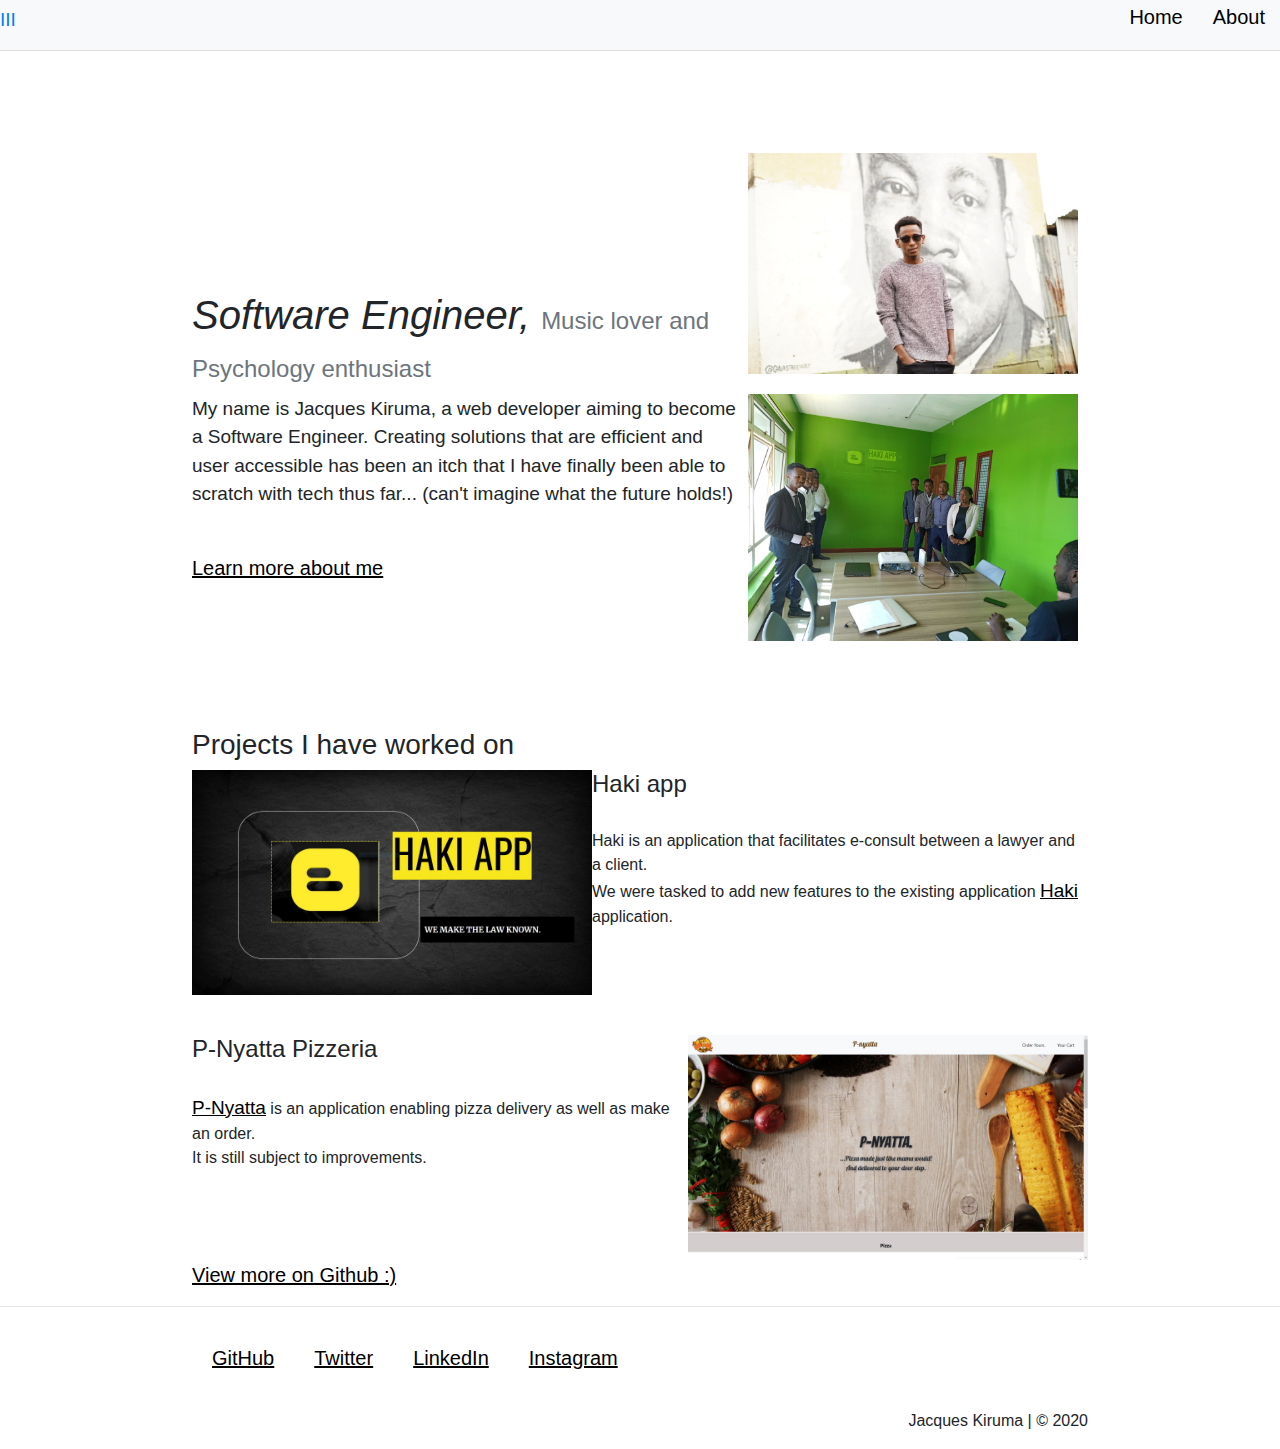
<file: index.html>
<!DOCTYPE html>
<html lang="en">
<head>
    <meta charset="UTF-8">
    <meta name="viewport" content="width=device-width, initial-scale=1.0">
    <meta http-equiv="X-UA-Compatible" content="ie=edge">
    <link rel="icon" href="/Assets/bond.png" type="image/x-icon">
    <link rel="stylesheet" href="https://stackpath.bootstrapcdn.com/bootstrap/4.3.1/css/bootstrap.min.css" integrity="sha384-ggOyR0iXCbMQv3Xipma34MD+dH/1fQ784/j6cY/iJTQUOhcWr7x9JvoRxT2MZw1T" crossorigin="anonymous">
    <link rel="stylesheet" href="https://cdnjs.cloudflare.com/ajax/libs/font-awesome/4.7.0/css/font-awesome.min.css">
    <link rel="stylesheet" href="styles.css">
    <title>Home | Jakes</title>
</head>
<body>
    <header class="sticky-top">
        <h3><a href="index.html">III</a></h3>
        <nav>
            <ul>
                <li><a href="index.html">Home</a></li>
                <li><a href="about.html">About</a></li>                                
            </ul>
        </nav>
    <hr>
    </header>    
    <div class="aspiring">
        <div class="kiruma">
            <h1 class="dreamer"><em>Software Engineer,</em>
                
                <span class="text-muted">Music lover and Psychology enthusiast</span>
            </h1>
            <p>
                My name is Jacques Kiruma, a web developer aiming to become a Software Engineer.
                Creating solutions that are efficient and user accessible has been an itch that I have finally been able to scratch with tech thus far... (can't imagine what the future holds!)
            </p> <br>
            <a class="ruma" href="about.html">Learn more about me</a>
        </div>
        
        <div class="about-image">
            <!-- <img src="https://lh3.googleusercontent.com/[base64]w1412-h943-no?authuser=0" alt="a picture of moi"> -->
            <img src="/Assets/DSC08587.JPG" alt="A picture of moi" width="350">
            <img src="/Assets/IMG20200220100643.jpg" alt="presenting haki app to employer" width="350">
        </div>    
    </div>

    <div class="projos">
        <h3>Projects I have worked on</h3>
        <div class="haki">
            <a href="https://play.google.com/store/apps/details?id=com.knownafrique.haki&hl=en"><img src="/Assets/Capture.JPG" alt="haki app" width="400"></a>
            <div class="haki-desc">
                <h4>Haki app</h4>
                <p>Haki is an application that facilitates e-consult between a lawyer and a client. <br>
                    We were tasked to add new features to the existing application <a class="rumah" href="https://play.google.com/store/apps/details?id=com.knownafrique.haki&hl=en">Haki</a> application.
                </p>
            </div>
        </div>
        <div class="pizza" style="margin-top: 40px;">
            <div class="haki">
                <div class="haki-desc">
                    <h4>P-Nyatta Pizzeria</h4>
                    <p>
                        <a class="rumah" href="https://jakesiii.github.io/pizza-project">P-Nyatta</a> is an application enabling pizza delivery as well as make an order.
                        <br> It is still subject to improvements.
                    </p>
                </div>                
                <img src="/Assets/P-nyatta.JPG" alt="P-nyatta" width="400">
            </div>                    
        </div>
        <div>
            <a class="ruma" href="https://github.com/jakesIII">View more on Github :)</a>
        </div>
    </div>
    <hr>
    <div  class="socials">
        <ul>
            <li><a class="ruma" href="https://github.com/jakesIII">GitHub</a></li>
            <li><a href="https://twitter.com/jaykwez_kayruma" class="ruma">Twitter</a></li>
            <li><a href="https://www.linkedin.com/in/jacques-kiruma/" class="ruma">LinkedIn</a></li>
            <li><a href="https://www.instagram.com/kiruma_jacques/" class="ruma">Instagram</a></li>            
        </ul>
    </div>
    
    <footer>
        <p>Jacques Kiruma | &copy 2020</p>
    </footer>
</body>
</html>
</file>
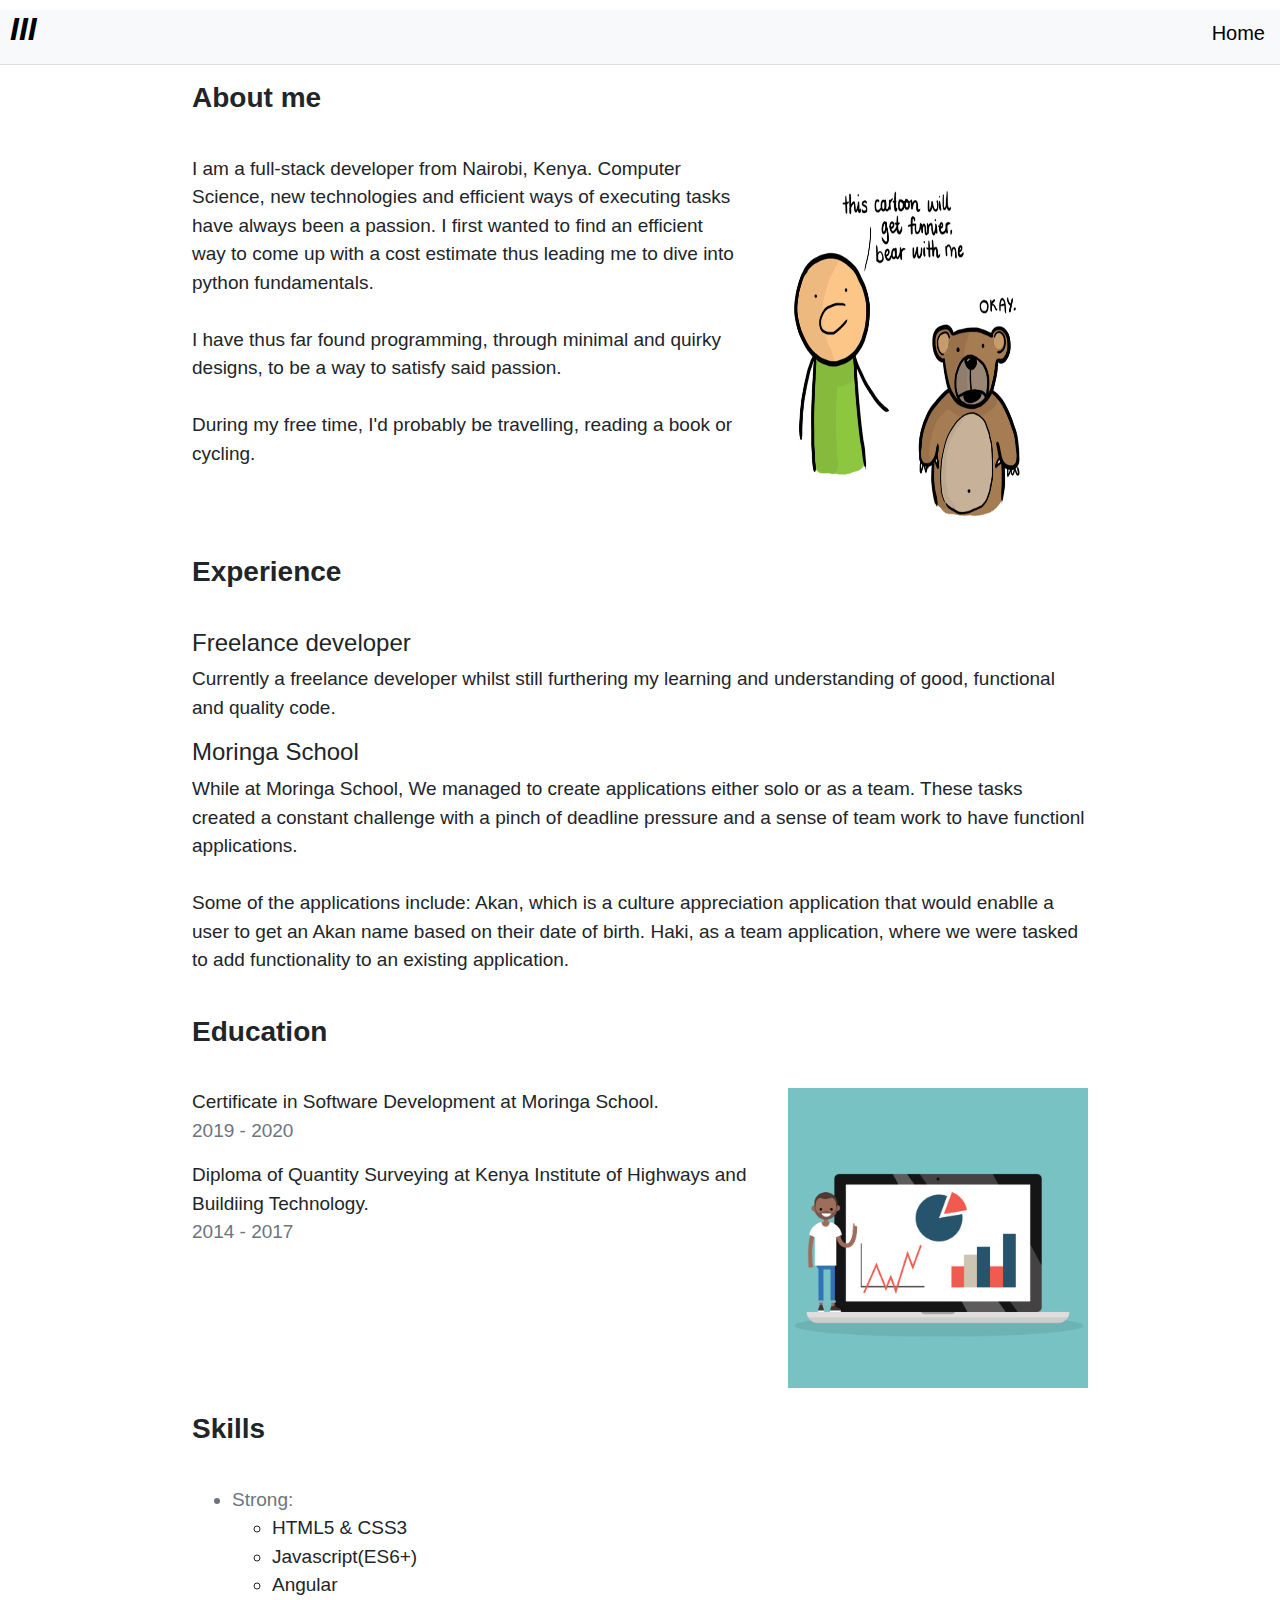
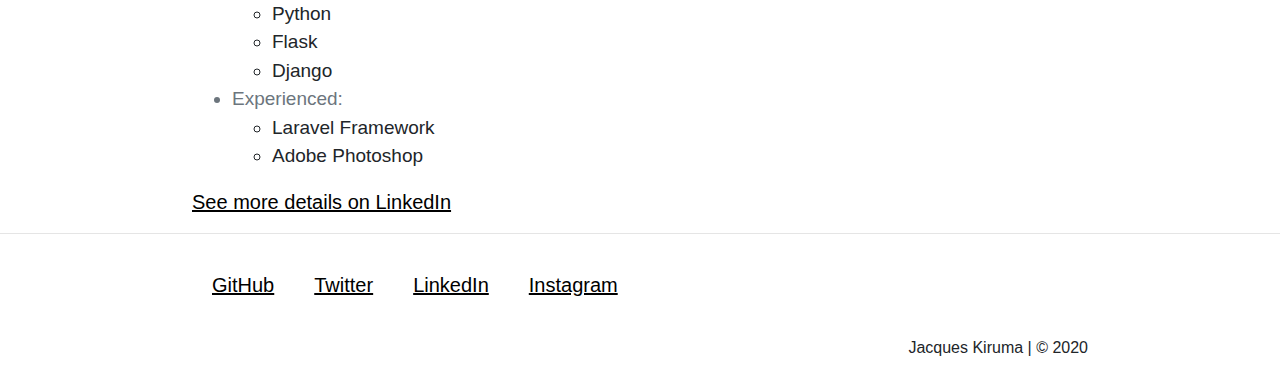
<file: about.html>
<!DOCTYPE html>
<html lang="en">
<head>
    <meta charset="UTF-8">
    <meta name="viewport" content="width=device-width, initial-scale=1.0">
    <link rel="icon" href="/Assets/bond.png" type="image/x-icon">
    <link rel="stylesheet" href="https://stackpath.bootstrapcdn.com/bootstrap/4.3.1/css/bootstrap.min.css" integrity="sha384-ggOyR0iXCbMQv3Xipma34MD+dH/1fQ784/j6cY/iJTQUOhcWr7x9JvoRxT2MZw1T" crossorigin="anonymous">
    <link rel="stylesheet" href="styles.css">
    <title>About | Jakes</title>
</head>
<body>
    <header class="sticky-top">
        <h2><a href="index.html">III</a></h2>
        <nav>
            <ul>
                <li><a href="index.html">Home</a></li>
            </ul>
        </nav>
    <hr>
    </header>
    <div class="projos setit">
        <div>
            <h3 class="headie">About me</h3>
            <div class="about">
                <p>I am a full-stack developer from Nairobi, Kenya.
                    Computer Science, new technologies and efficient ways of executing tasks have always been a passion. 
                    I first wanted to find an efficient way to come up with a cost estimate thus leading me to dive into python fundamentals. <br> <br>
                    I have thus far found programming, through minimal and quirky designs, to be a way to satisfy said passion. <br> <br>
                    During my free time, I'd probably be travelling, reading a book or cycling.                    
                </p>
                <img class="image--state-size" src="/Assets/Bear.png" alt="funny meme" height="400">
            </div>            
        </div>
        <div>
            <h3 class="headie">Experience</h3>
            <div>
                <h4>Freelance developer</h4>
                <p>
                    Currently a freelance developer whilst still furthering my learning and understanding of good, functional and quality code.
                </p>
            </div>
            <div>
                <h4>Moringa School</h4>
                <p>
                    While at Moringa School, We managed to create applications either solo or as a team. These tasks created a constant challenge with a pinch of deadline pressure and a sense of team work to have functionl applications. <br> <br>
                    Some of the applications include: Akan, which is a culture appreciation application that would enablle a user to get an Akan name based on their date of birth. Haki, as a team application, where we were tasked to add functionality to an existing application.
                </p>
            </div>                        
        </div>
        <br>
        <div>
            <h3 class="headie">Education</h3>  
            <div class="about">
                <div>
                    <p>Certificate in Software Development at Moringa School. <br><span class="text-muted">2019 - 2020</span></p>
                    <p>Diploma of Quantity Surveying at Kenya Institute of Highways and Buildiing Technology. <br><span class="text-muted">2014 - 2017</span></p>
                </div>            
                <img class="image--state-size" height='300'src="/Assets/ed.jpg" alt="animation">
            </div>            
        </div>
        <br>
        <div>
            <h3 class="headie">Skills</h3>
            <ul>
                <li class="text-muted">Strong:</li>
                <ul>                
                    <li>HTML5 & CSS3</li>
                    <li>Javascript(ES6+)</li>
                    <li>Angular</li>
                    <li>Python</li>
                    <li>Flask</li>
                    <li>Django</li>
                </ul>
                <li class="text-muted">Experienced:</li>
                <ul>
                    <li>Laravel Framework</li>
                    <li>Adobe Photoshop</li>
                </ul>
            </ul>
        </div>
        <div>
           <a class="ruma" href="https://github.com/jakesIII">See more details on LinkedIn</a>
        </div>
    </div>
    <hr>
    <div class="socials">
        <ul>
            <li><a class="ruma" href="https://github.com/jakesIII">GitHub</a></li>
            <li><a href="https://twitter.com/jaykwez_kayruma" class="ruma">Twitter</a></li>
            <li><a href="https://www.linkedin.com/in/jacques-kiruma/" class="ruma">LinkedIn</a></li>
            <li><a href="https://www.instagram.com/kiruma_jacques/" class="ruma">Instagram</a></li>            
        </ul>
    </div>
    
    <footer>
        <p>Jacques Kiruma | &copy 2020</p>
    </footer>
</body>
</html>
</file>
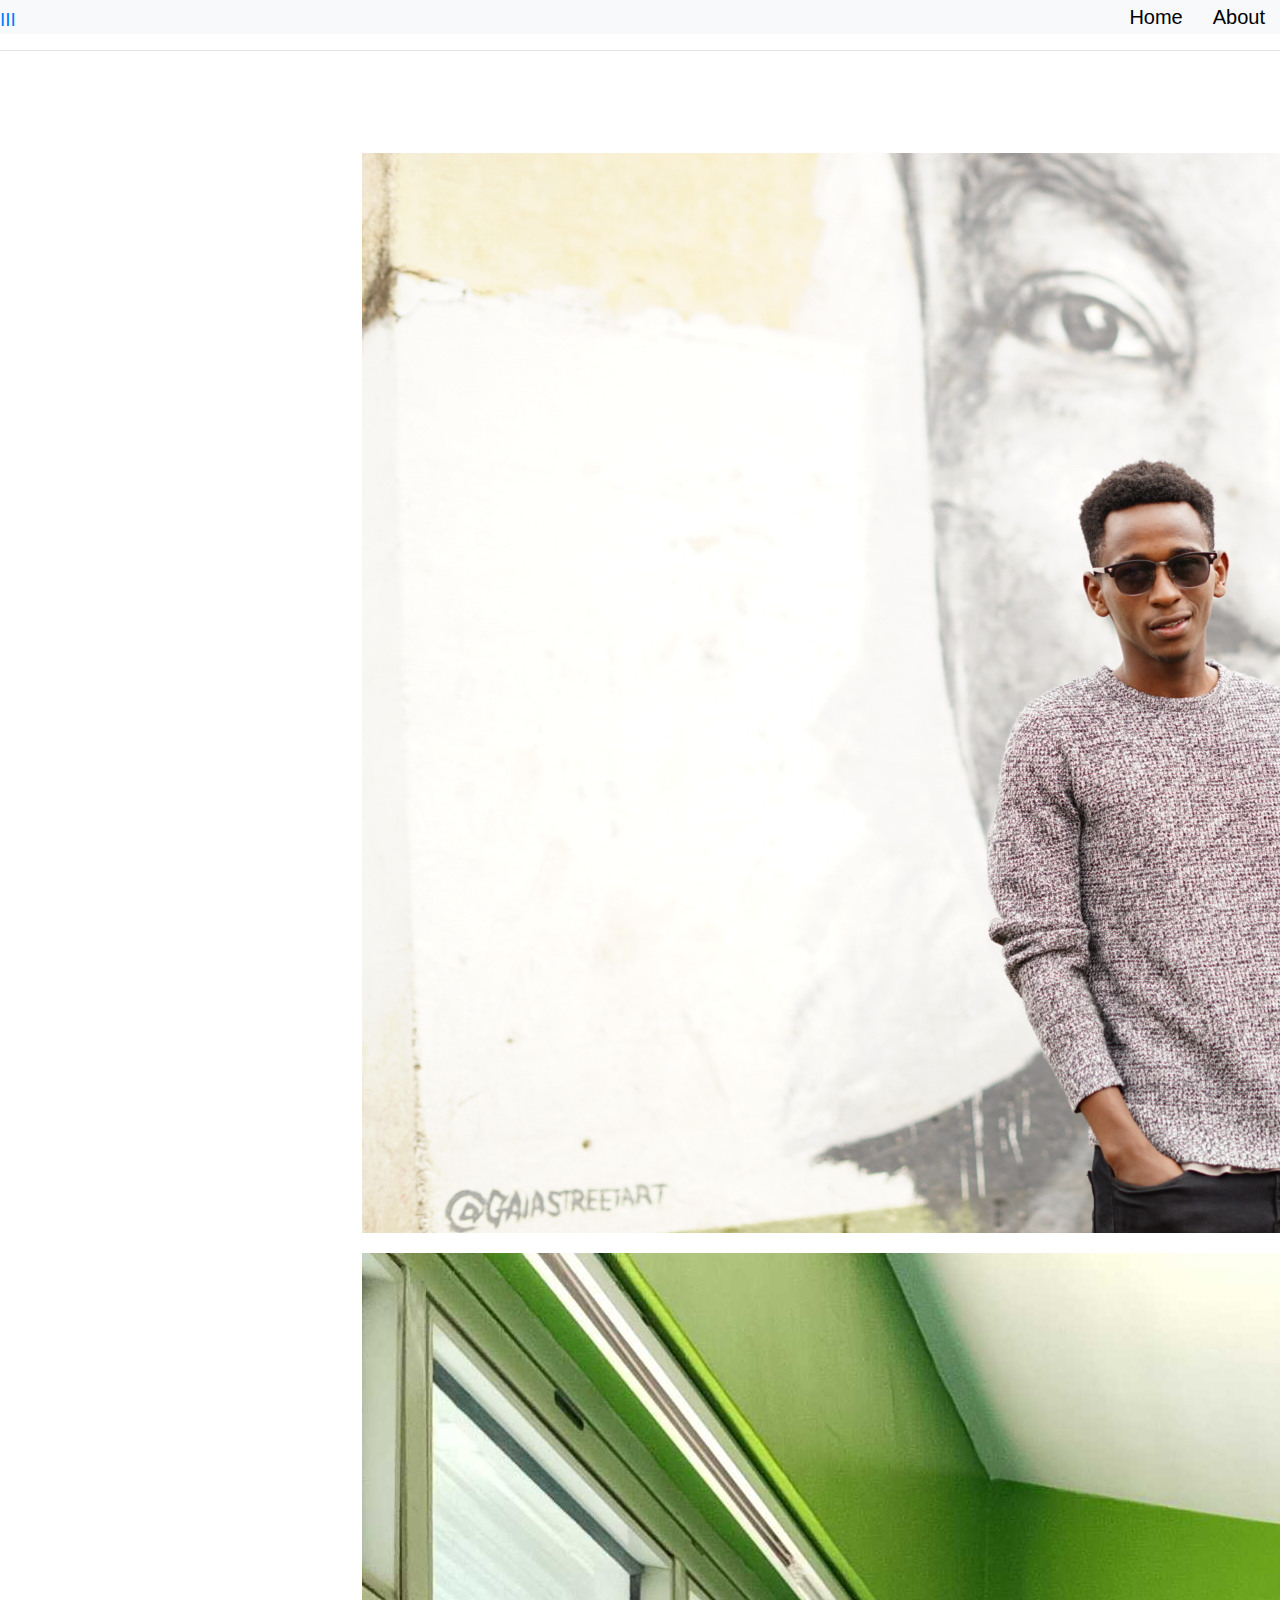
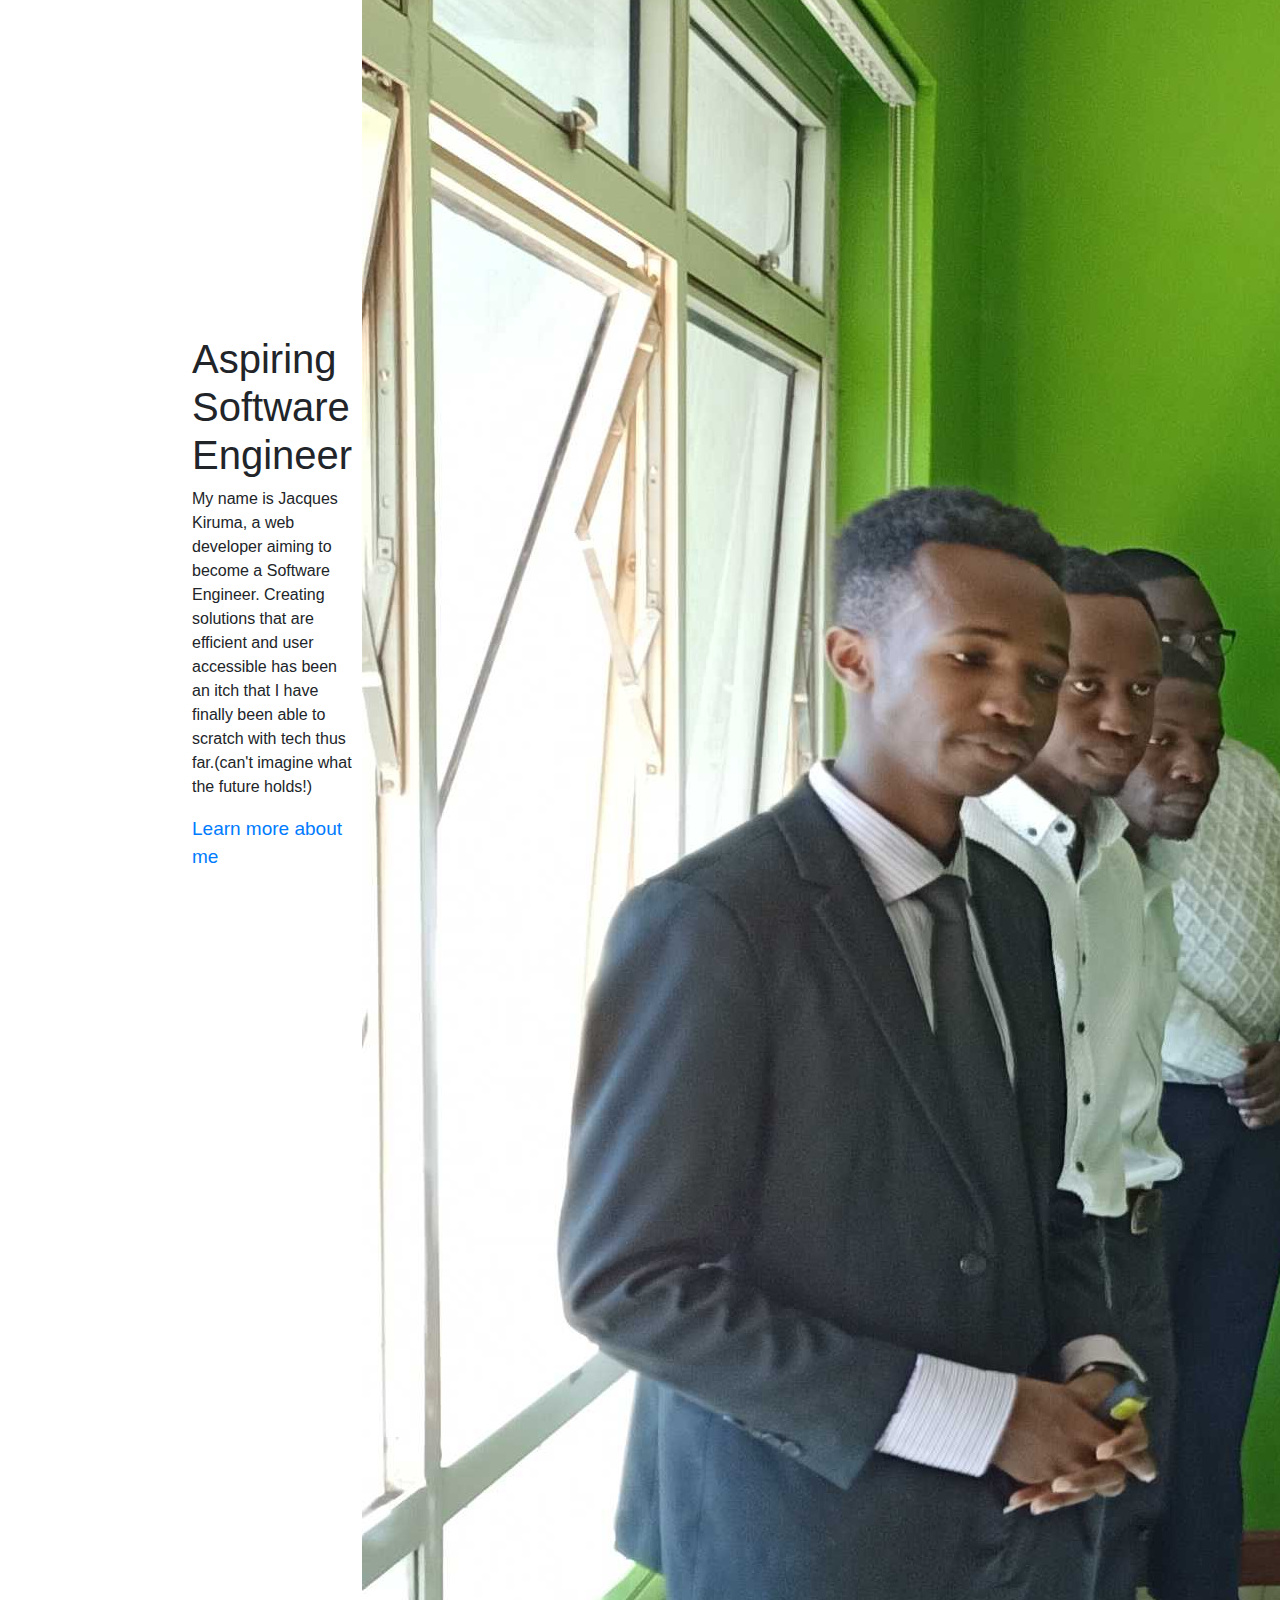
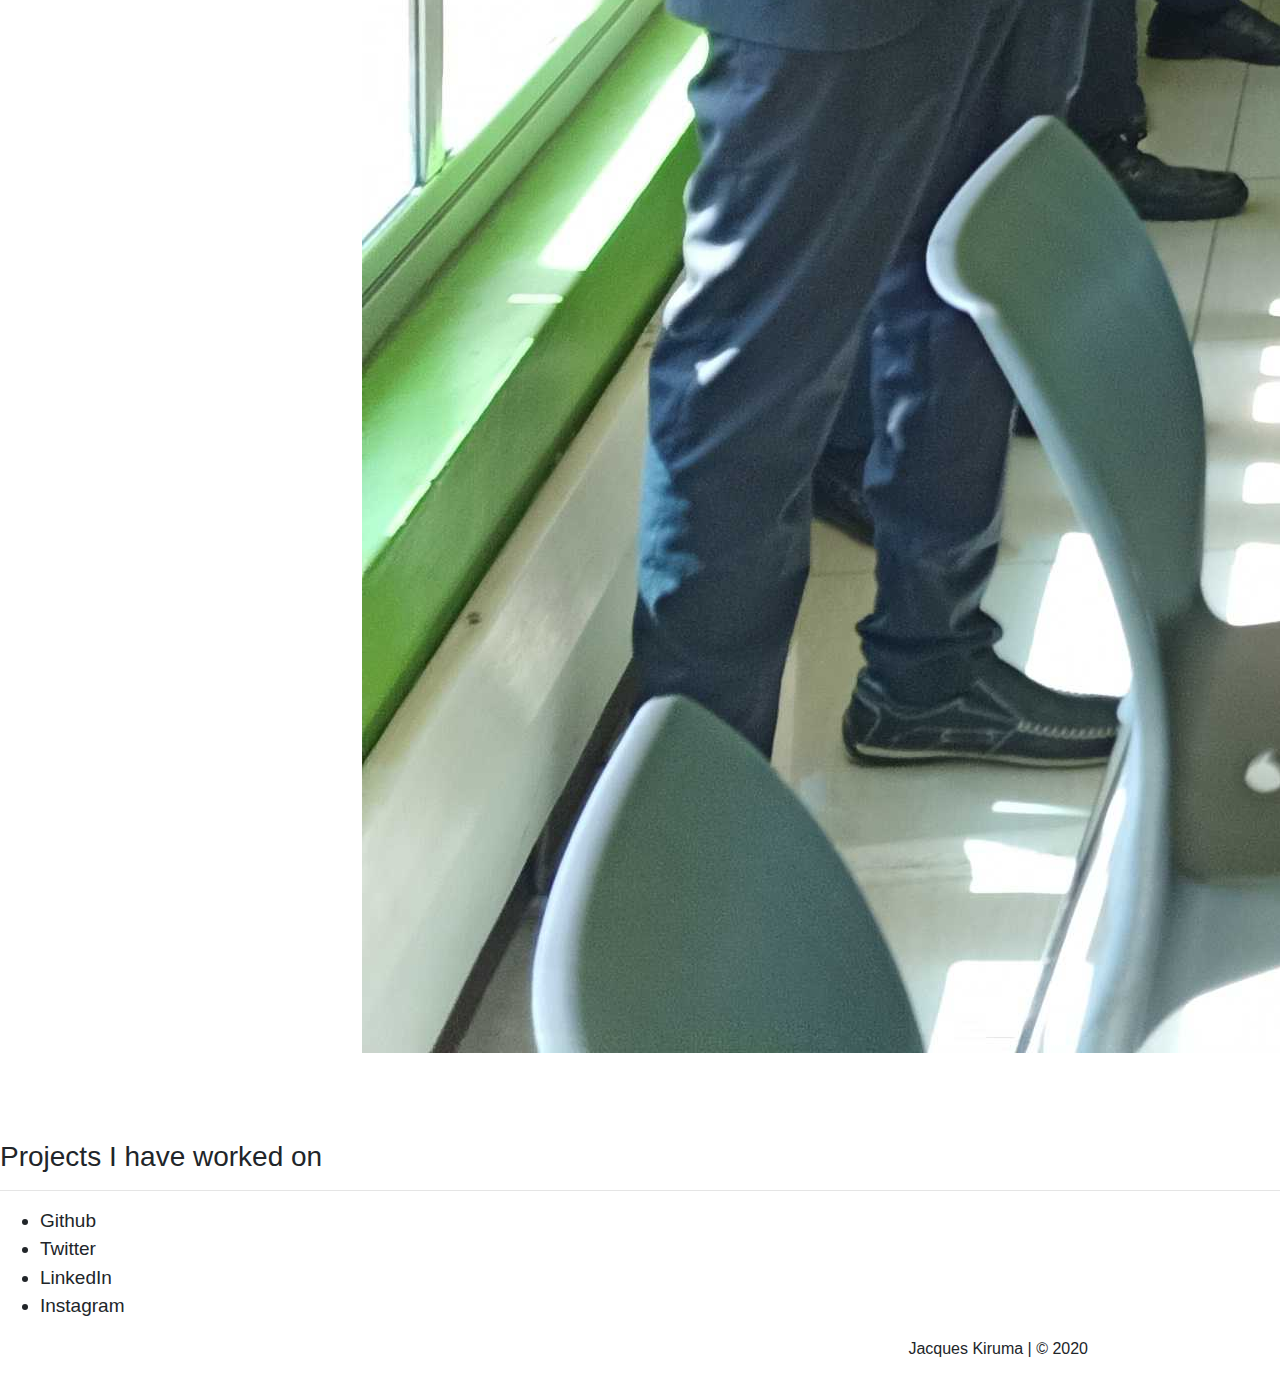
<file: jakes.html>
<!DOCTYPE html>
<html lang="en">
<head>
    <meta charset="UTF-8">
    <meta name="viewport" content="width=device-width, initial-scale=1.0">
    <meta http-equiv="X-UA-Compatible" content="ie=edge">
    <link rel="icon" href="https://encrypted-tbn0.gstatic.com/images?q=tbn:ANd9GcRAuQ3rXnIeH_BYAlEZPn-zBummTDs1R8jkrc9CyKS-o8BJkEJw" type="image/x-icon">
    <link rel="stylesheet" href="https://stackpath.bootstrapcdn.com/bootstrap/4.3.1/css/bootstrap.min.css" integrity="sha384-ggOyR0iXCbMQv3Xipma34MD+dH/1fQ784/j6cY/iJTQUOhcWr7x9JvoRxT2MZw1T" crossorigin="anonymous">
    <link rel="stylesheet" href="styles.css">
    <title>Home | Jakes</title>
</head>
<body>
    <header>
        <h3><a href="jakes.html">III</a></h3>
        <nav>
            <ul>
                <li><a href="jakes.html">Home</a></li>
                <li><a href="about.html">About</a></li>                                
            </ul>
        </nav>
    </header>
    <hr>
    <div class="aspiring">
        <div>
            <h1 class="dreamer">Aspiring Software Engineer</h1>
            <p>
                My name is Jacques Kiruma, a web developer aiming to become a Software Engineer.
                Creating solutions that are efficient and user accessible has been an itch that I have finally been able to scratch with tech thus far.(can't imagine what the future holds!)
            </p>
            <a href="about.html">Learn more about me </a>
        </div>
        
        <div class="about-image">
            <!-- <img src="https://lh3.googleusercontent.com/[base64]w1412-h943-no?authuser=0" alt="a picture of moi"> -->
            <img src="/Assets/DSC08587.JPG" alt="">
            <img src="/Assets/IMG20200220100643.jpg" alt="presenting haki app to employer">
        </div>    
    </div>

    <div>
        <h3>Projects I have worked on</h3>
        <div>
            
        </div>
    </div>
    <hr>
    <div>
        <ul>
            <li>Github</li>
            <li>Twitter</li>
            <li>LinkedIn</li>
            <li>Instagram</li>        
        </ul>
    </div>
    
    <footer>
        <p>Jacques Kiruma | &copy 2020</p>
    </footer>
</body>
</html>
</file>
<file: styles.css>
*{
    margin: 0px;    
}

header h2{    
    margin: 10px;  
    font-style: italic;
    font-weight: 800;      
}
header h2 a{
    color: black;
    font-size: 32px;
}
header h2 a:hover{
    color: black;
    text-decoration: none;
}
header nav{
    float:right;
    margin-top: -55px;    
}

header{
    background-color: #F8F9FA;
    margin: 0px;
}

nav ul{
    list-style: none;
    display: flex;
    flex-direction: row;
    /* → */
}
nav ul a{
    color: black;
    font-size: 20px;    
}
.ruma{
    color: black;
    font-size: 20px; 
    text-decoration: underline black;
}
nav ul a:hover, .ruma:hover{
    color: black;
    font-size: 20px;
    text-decoration: underline;
    text-decoration-color: rgba(12, 86, 197, 0.658);
}
nav ul li{
    margin: 15px;    
}

.aspiring {
    padding-left: 15%;
    padding-right: 15%;
    padding-top: 6%;
    padding-bottom: 6%;
    display: flex;
    justify-content: space-between;
    align-items: center;
}
.dreamer span{
    font-size: 24px;
}
.kiruma{
    font-size: 19px;
    margin-top: 80px;
}

.about-image img{
    padding: 10px;
}

.projos{
    padding-left: 15%;
    padding-right: 15%;
}

.headie{
    margin-bottom: 40px;
    font-weight: 700;
}

.haki{
    display: flex;
    justify-content: space-between;
}

.haki-desc p{
    margin-top: 30px;
    
}

.rumah{
    color: black;
    font-size: 19px; 
    text-decoration: underline black;
}
.rumah:hover{
    color: black;
    font-size: 19px;
    text-decoration: underline;
    text-decoration-color: rgba(12, 86, 197, 0.658);
}

.socials li{
    list-style: none;
    margin: 20px;
}

.socials ul{
    display: flex;
    padding-left: 15%;
    padding-right: 15%;
}
footer{
    display: flex;
    justify-content: flex-end;
    padding-right: 15%;
}

.setit p,li,a{
    font-size: 19px;
}

.about{
    display: flex;
}

.image--state-size{
    width: 350px;
}

@media all and (max-width:700px){
   .about, .aspiring, .haki{
       /* margin: 0px; */
       width: 100%;
       display: flex;
       flex-wrap: wrap;
       flex-direction: column;
    }
   .image--state-size{
       width: 100%;
       height: 100%;
    }

   .socials ul{
       display: flex;
       flex-direction: column;
    }

   .reverse{
       display: flex;
       flex-direction: column-reverse;
    }
    
}
</file>
